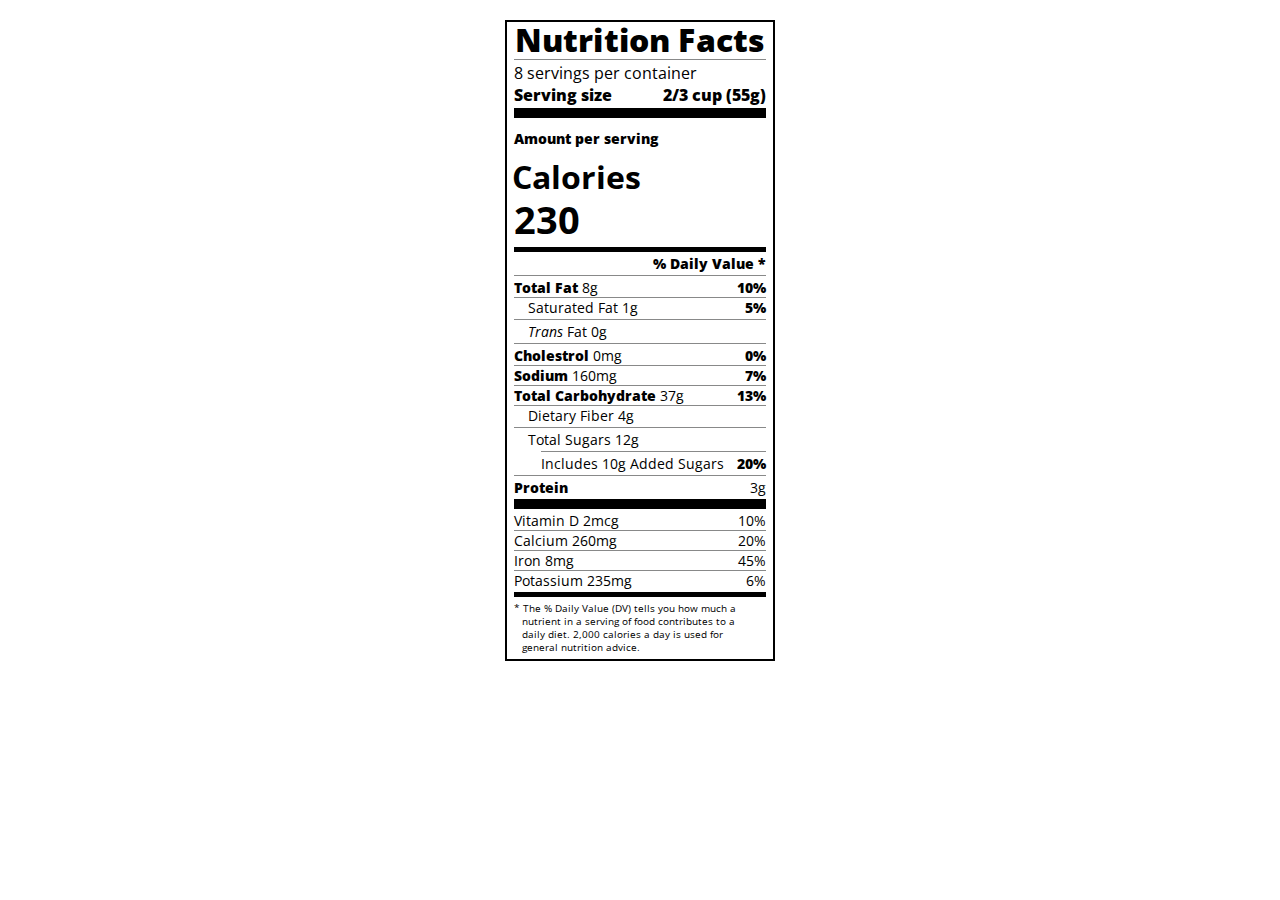
<file: Typography/index.html>
<!DOCTYPE html>
<html lang="en">
<head>
    <meta charset="UTF-8">
    <meta http-equiv="X-UA-Compatible" content="IE=edge">
    <meta name="viewport" content="width=device-width, initial-scale=1.0">
    <title>Nutrition Label</title>
    <link rel="stylesheet" href="https://fonts.googleapis.com/css?family=Open+Sans:400,700,800">
    <link rel="stylesheet" href="./styles.css">
</head>
<body>
    <div class="label">
        <header>
            <h1 class="bold">Nutrition Facts</h1>
            <div class="divider"></div>
            <p>8 servings per container</p>
            <p class="bold">Serving size <span>2/3 cup (55g)</span></p>
        </header>
        <div class="divider large"></div>
        <div class="calorie-info">
            <div class="left-container">
                <h2 class="bold small-text">Amount per serving</h2>
                <p>Calories</p>
            </div>
            <span id="amount">230</span>
        </div>
        <div class="divider medium"></div>
        <div class="daily-value small-text">
            <p class="bold right no-divider">% Daily Value *</p>
            <div class="divider"></div>
            <p><span><span class="bold">Total Fat</span> 8g</span> <span class="bold">10%</span></p>
            <p class="indent no-divider">Saturated Fat 1g<span class="bold">5%</span></p>
            <div class="divider"></div>
            <p class="indent no-divider"><span><i>Trans</i> Fat 0g</span></p>
            <div class="divider"></div>
            <p><span><span class="bold">Cholestrol</span> 0mg</span> <span class="bold">0%</span></p>
            <p><span><span class="bold">Sodium</span> 160mg</span> <span class="bold">7%</span></p>
            <p><span><span class="bold">Total Carbohydrate</span> 37g</span> <span class="bold">13%</span></p>
            <p class="indent no-divider">Dietary Fiber 4g</p>
            <div class="divider"></div>
            <p class="indent no-divider">Total Sugars 12g</p>
            <div class="divider double-indent"></div>
            <p class="double-indent no-divider">Includes 10g Added Sugars <span class="bold">20%</span>
            <div class="divider"></div>
            <p class="no-divider"><span class="bold">Protein</span> 3g</p>
            <div class="divider large"></div>
            <p>Vitamin D 2mcg <span>10%</span></p>
            <p>Calcium 260mg <span>20%</span></p>
            <p>Iron 8mg <span>45%</span></p>
            <p class="no-divider">Potassium 235mg <span>6%</span></p>
        </div>
        <div class="divider medium"></div>
        <p class="note">* The % Daily Value (DV) tells you how much a nutrient in a serving of food contributes to a daily diet. 2,000 calories a day is used for general nutrition advice.</p>
    </div>
</body>
</html>
</file>
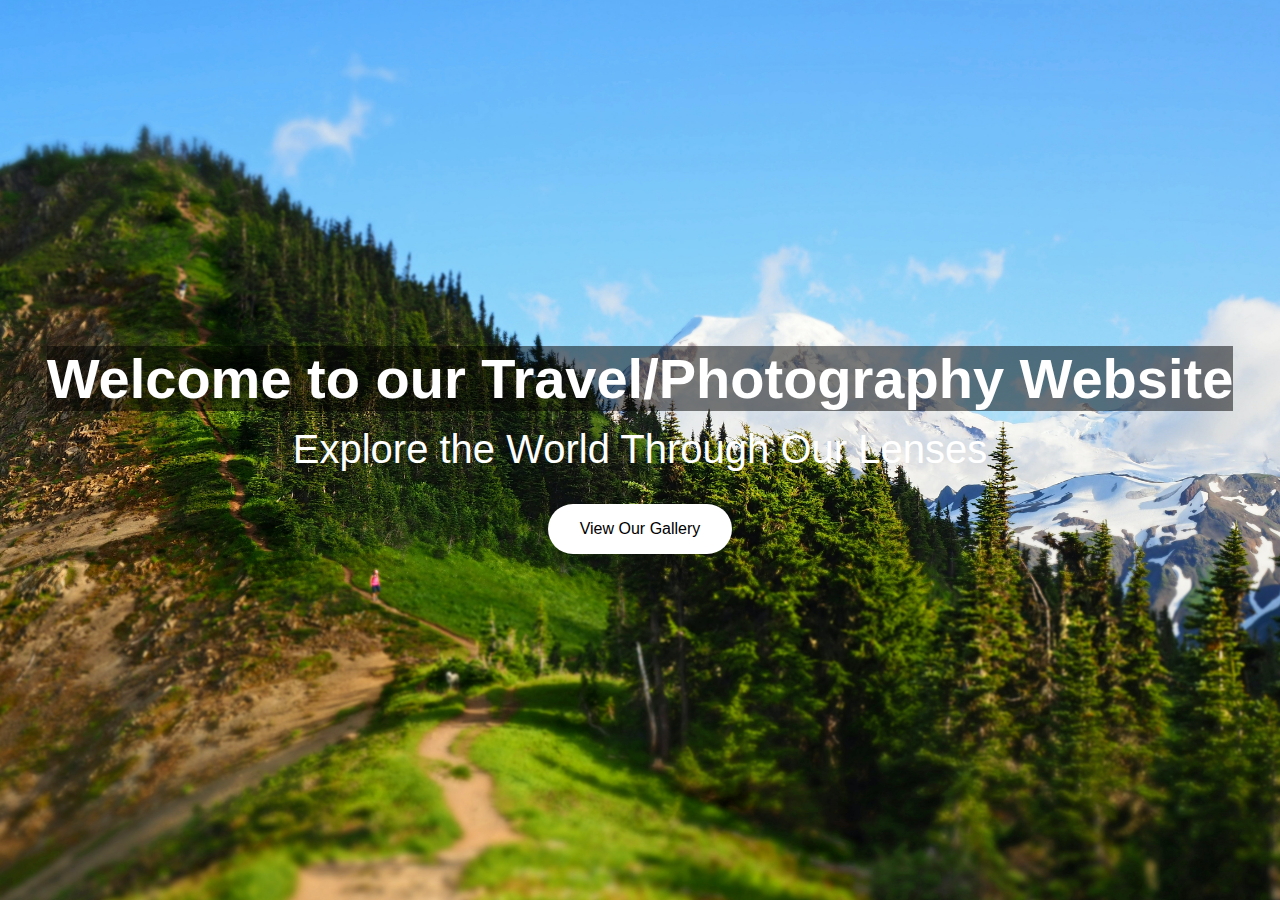
<file: HTML & CSS/Landing Pages/Travel & Photography/Sample-2/index.html>
<!DOCTYPE html>
<html lang="en">
<head>
    <meta charset="UTF-8">
    <meta http-equiv="X-UA-Compatible" content="IE=edge">
    <meta name="viewport" content="width=device-width, initial-scale=1.0">
    <link rel="stylesheet" href="styles.css">
    <title>Travel/Photography Landing Page</title>
</head>
<body>
    <div class="header">
        <h1>Welcome to our Travel/Photography Website</h1>
        <h2>Explore the World Through Our Lenses</h2>
        <a href="#" class="button">View Our Gallery</a>
    </div>
</body>
</html>
</file>
<file: Typography/styles.css>
* {
    box-sizing: border-box;
}

html {
    font-size: 16px;
}

body {
    font-family: 'Open Sans', sans-serif;
}

.label {
    border: 2px solid black;
    width: 270px;
    margin: 20px auto;
    padding: 0 7px;
}

header h1 {
    text-align: center;
    margin: -4px 0;
    letter-spacing: 0.15px;
}

p {
    margin: 0;
    display: flex;
    justify-content: space-between;
}

.divider {
    border-bottom: 1px solid #888989;
    margin: 2px 0;
}

.bold {
    font-weight: 800;
}

.large {
    height: 10px;
}

.large, .medium {
    background-color: black;
    border: 0;
}

.medium {
    height: 5px;
}

.small-text {
    font-size: 0.85rem;
}

.calories-info {
    display: flex;
    justify-content: space-between;
    align-items: flex-end;
}

.calories-info h2 {
    margin: 0;
}

.left-container p {
    margin: -5px -2px;
    font-size: 2em;
    font-weight: 700;
}

.calories-info span {
    margin: -7px -2px;
    font-size: 2.4em;
    font-weight: 700;
}

#amount {
    font-weight: 700;
    font-size: 2.4em;
}

.right {
    justify-content: flex-end;
}

.indent {
    margin-left: 1em;
}

.double-indent {
    margin-left: 2em;
}

.daily-value p:not(.no-divider) {
    border-bottom: 1px solid #888989;
}

.note {
    font-size: 0.6rem;
    margin: 5px 0;
    padding: 0 8px;
    text-indent: -8px;
}
</file>
<file: HTML & CSS/Landing Pages/Travel & Photography/Sample-2/styles.css>
body {
    margin: 0;
    padding: 0;
    font-family: Arial, Helvetica, sans-serif;
}

.header {
    background-image: url("images/pexels-blue-ox-studio-1954682.jpg");
    background-size: cover;
    background-position: center;
    height: 100vh;
    display: flex;
    flex-direction: column;
    justify-content: center;
    align-items: center;
    color: white;
    text-align: center;
}

h1 {
    background-color: rgba(0, 0, 0, 0.5);
    font-size: 3.5rem;
    margin: 0;
}

h2 {
    font-size: 2.5rem;
    margin: 0;
    margin-top: 1rem;
    font-weight: normal;
}

.button {
    display: inline-block;
    padding: 1rem 2rem;
    background-color: white;
    color: black;
    text-decoration: none;
    margin-top: 2rem;
    border-radius: 50px;
    transition: background-color 0.3s ease;
}

.button:hover {
    background-color: black;
    color: white;
}
</file>
